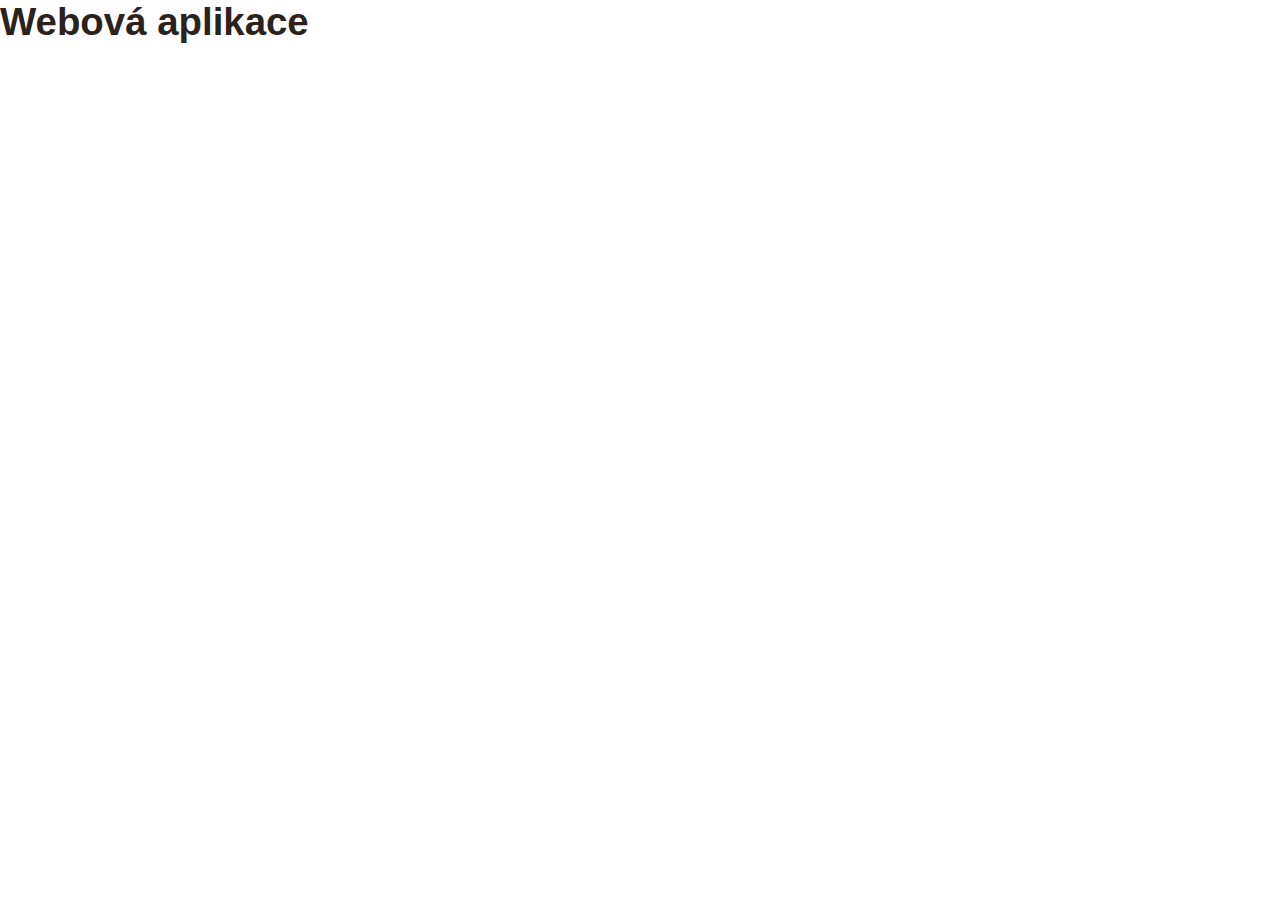
<file: index.html>
<!DOCTYPE html>
<html lang="cs">
  <head>
    <meta charset="UTF-8" />
    <meta name="viewport" content="width=device-width, initial-scale=1.0" />
    <link rel="stylesheet" href="style.css" />
    <script type="module" src="script.js"></script>
    <title>Webová aplikace</title>
  </head>
<body>
  <div class="container">
    <h1>Webová aplikace</h1>
  </div>
</body>
</html>
</file>
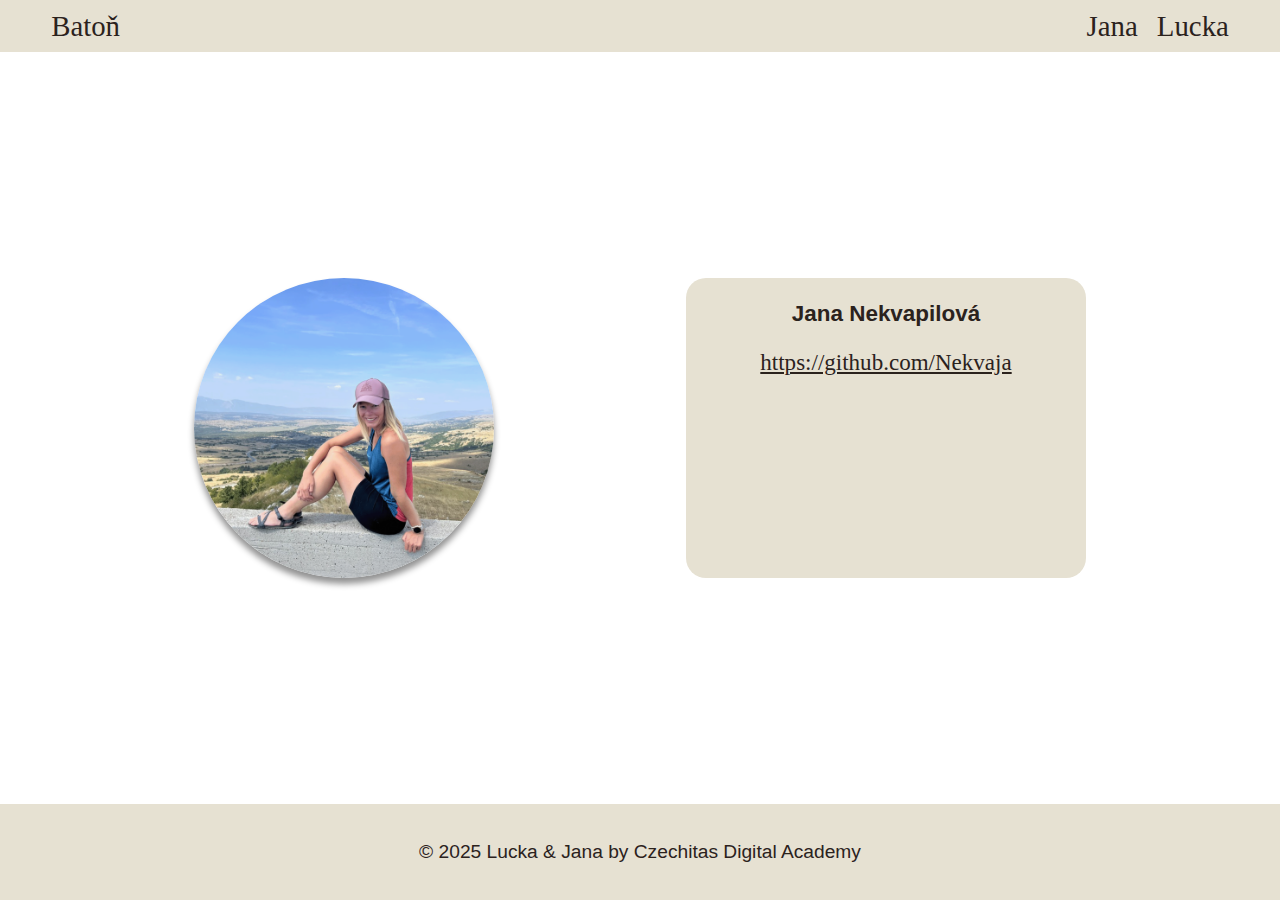
<file: Jana.html>
<!DOCTYPE html>
<html lang="cs">
  <head>
    <meta charset="UTF-8" />
    <meta name="viewport" content="width=device-width, initial-scale=1.0" />
    <link rel="stylesheet" href="style.css" />

    <script type="module" src="script.js"></script>
    <title>Výprava Batoně</title>
  </head>
  <body>
    <div class="container">
      <header class="page-header">
        <a href="index.html">Batoň</a>
        <nav>
          <a href="Jana.html">Jana</a>
          <a href="Lucka.html">Lucka</a>
        </nav>
      </header>
      <main class="profil-section">
        <section class="profil-card">
         
          <div class="profil-img--jana"></div>
         
        </section>
        <div class="profil-info">
         <h3>Jana Nekvapilová</h3>
         <a class="link-github" href="https://github.com/Nekvaja">https://github.com/Nekvaja</a>
             

        </div>
      </main>


       <footer class="footer">
          &copy; 2025 Lucka & Jana by Czechitas Digital Academy
        </footer>

    </div>
  </body>
</html>
</file>
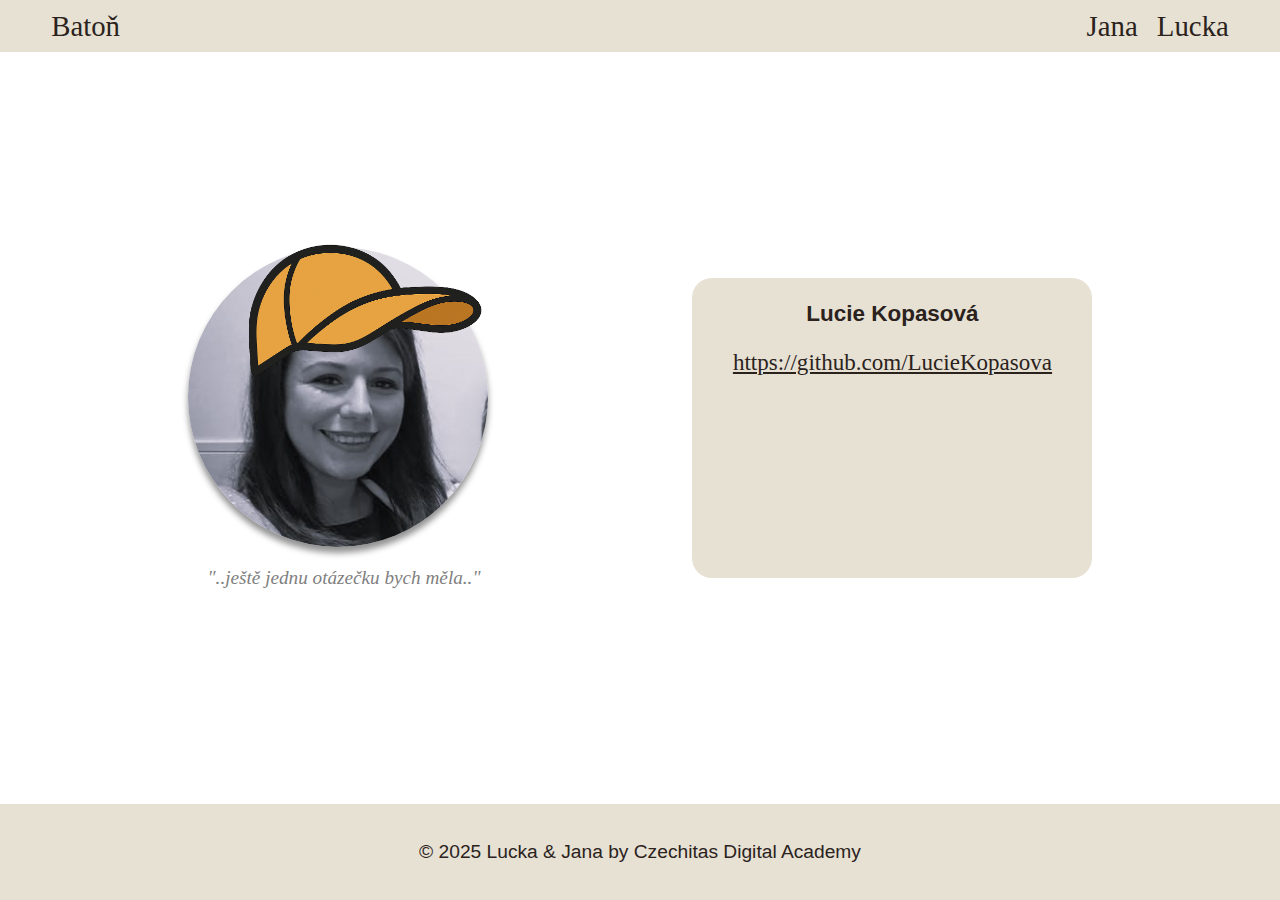
<file: Lucka.html>
<!DOCTYPE html>
<html lang="cs">
  <head>
    <meta charset="UTF-8" />
    <meta name="viewport" content="width=device-width, initial-scale=1.0" />
    <link rel="stylesheet" href="style.css" />

    <script type="module" src="script.js"></script>
    <title>Výprava Batoně</title>
  </head>
  <body>
    <div class="container">
      <header class="page-header">
        <a href="index.html">Batoň</a>
        <nav>
          <a href="Jana.html">Jana</a>
          <a href="Lucka.html">Lucka</a>
        </nav>
      </header>

      <main class="profil-section">
        <section class="profil-card">
          <div class="profil-img-wrapper">
            <img class="profil-img--cepice" src="img/cepice.png" alt="čepice" />

            <div class="profil-img--lucka"></div>
          </div>
          <div class="profil-quote">"..ještě jednu otázečku bych měla.."</div>
        </section>
        <div class="profil-info">
          <h3>Lucie Kopasová</h3>
          <a class="link-github" href="https://github.com/LucieKopasova">https://github.com/LucieKopasova</a>
        </div>
      </main>

      <footer class="footer">
        &copy; 2025 Lucka & Jana by Czechitas Digital Academy
      </footer>
    </div>
  </body>
</html>
</file>
<file: style.css>
*,
*:before,
*:after {
  box-sizing: border-box;

}

:root {
  --background-primary: #e6e1d2;
  --background-secondary: #fcf8ef;
  --text: #2b221d;

}


html {
  font-family: "Baloo 2", sans-serif;
  font-size: 1.2rem;
  color: var(--text);
}

body,
html {
  margin: 0;
  height: 100%;
  margin: 0
}

.container {
  height: 100%;
  display: flex;
  flex-direction: column;
}

/* ÚVOD */

/* Header */


.page-header {
  display: flex;
  justify-content: space-between;
  background-color: var(--background-primary);
  padding: 0.5rem 4%;

}

a {
  color: #2b221d;
  text-decoration: none;
  font-family: "Baloo 2";
  font-size: 1.5rem;
  cursor: pointer;
}

a:hover {
  transform: scale(1.1);
}

nav {
  display: flex;
  gap: 1rem;
}

/* Section game-title */

.game-title {
  background-color: var(--background-primary);
  text-align: center;
  font-family: "Playfair Display";
  font-size: 2rem;
}

h1 {
  margin: 0;
  margin-bottom: 24px;
}

/* section main */


.game-container {
  background-color: var(--background-secondary);
  display: flex;
  flex: 1;
  justify-content: space-between;
  align-items: center;
  gap: 3rem;
  padding-left: 15%;
  padding-right: 15%;

}


.game-info {
  display: flex;
  align-items: center;
  text-align: center;
  max-width: 400px;
  min-width: 40%;
  aspect-ratio: 3 / 4;
  padding: 1.5rem;
  line-height: 1.6;
}



.game-img {
  max-width: 300px;
  min-width: 35%;
  background-image: url(img/baton.png);
  background-size: cover;
  aspect-ratio: 3 / 4;
  border-radius: 15px 0 15px 0;
  box-shadow: 0 6px 6px rgb(146, 146, 146);

}

.game-card {
  display: flex;
  flex-direction: column;
  flex: 1;
}


.footer {
  display: flex;
  align-items: center;
  justify-content: center;
  margin-bottom: 0;
  background-color: var(--background-primary);
  height: 5rem;

}


@media (max-width: 840px) {
  .game-container {
    flex-direction: column;
  }
}



/* PROFIL */



.profil-img {
  width: 200px;
  height: 200px;
  background-color: var(--background-primary);
  border-radius: 60%;
  align-self: baseline;
}

.profil-img--jana {
  background-image: url(img/jana.png);
  background-size: cover;
  width: 300px;
  height: 300px;
  border-radius: 50%;
  box-shadow: 0 6px 6px rgb(146, 146, 146);
  background-position: center;
}

.profil-img--lucka {
  background-image: url(img/lucka.jpg);
  background-size: cover;
  width: 300px;
  height: 300px;
  border-radius: 50%;
  box-shadow: 0 6px 6px rgb(146, 146, 146);
  background-position: center;

}

.profil-quote {
  color: gray;
  text-align: center;
  font-family: "Playfair Display";
  font-style: italic;
  font-size: 1rem;
}

.profil-img-wrapper {
  position: relative;
}

.profil-img--cepice {
  position: absolute;
  width: 250px;
  left: 50px;
  top: -30px;

}

.profil-section {
  display: flex;
  flex-direction: row;
  justify-content: center;
  align-items: center;
  flex: 1;
  gap: 15%;

}


.profil-info {
  width: 400px;
  height: 300px;
  background-color: var(--background-primary);
  border-radius: 20px;
  text-align: center;

}

.profil-quote {
  margin: 20px;
  font-style: italic;
}

.link-github {
  font-size: 1.2rem;
  text-decoration: underline;
}


@media (max-width: 840px) {
  .profil-section {
    flex-direction: column;
    gap: 20px;
    padding: 20px;
  }

  .game-container {
    padding-bottom: 20px;
  }
}
</file>
